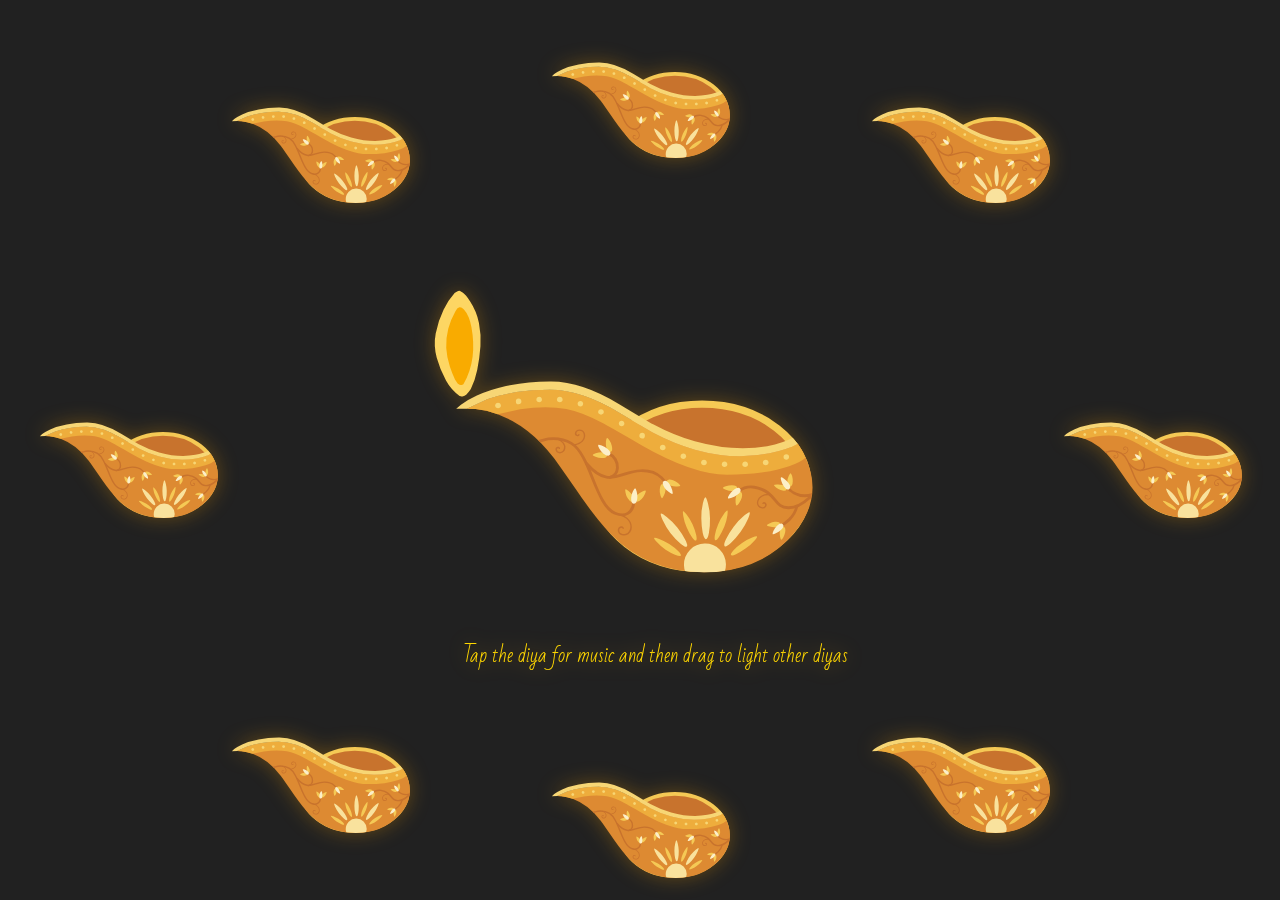
<file: index.html>
<!DOCTYPE html>
<html lang="en">

<head>
    <meta charset="UTF-8">
    <meta name="viewport" content="width=device-width, 20itial-scale=1.0">
    <title>Diwali</title>
    <link rel="stylesheet" href="style.css">
</head>

<body>
    <div class="scene">
        <div class="city">
            <div class="row">
                <div class="house">
                    <img class="dynamicImages" src="./Assets/unlit_diya.svg" alt="img here" width="200px">
                </div>
                <div class="house">
                    <img class="dynamicImages" src="./Assets/unlit_diya.svg" alt="img here" width="200px">
                </div>
                <div class="house">
                    <img class="dynamicImages" src="./Assets/unlit_diya.svg" alt="img here" width="200px">
                </div>
            </div>
            <div class="row">
                <div class="house">
                    <img class="dynamicImages" src="./Assets/unlit_diya.svg" alt="img here" width="200px">
                </div>
                <div class="house center-diya-containe">
                    <img class="dynamicImages " id="middleDiya" src="./Assets/diya_loop_11.svg" alt="img here"
                        width="400px" draggable="true">
                    <p class="caption">Tap the diya for music and then drag to light other diyas</p>
                </div>
                <div class="house">
                    <img class="dynamicImages" src="./Assets/unlit_diya.svg" alt="img here" width="200px">
                </div>
            </div>
            <div class="row">
                <div class="house">
                    <img class="dynamicImages" src="./Assets/unlit_diya.svg" alt="img here" width="200px">
                </div>
                <div class="house">
                    <img class="dynamicImages" src="./Assets/unlit_diya.svg" alt="img here" width="200px">
                </div>
                <div class="house">
                    <img class="dynamicImages" src="./Assets/unlit_diya.svg" alt="img here" width="200px">
                </div>
            </div>
        </div>
        <canvas id="Canvas"></canvas>
        <div class="zoom-wrapper">
            <div class="main">
                <h2>
                    <span style="--i: 1">H</span>
                    <span style="--i: 2">a</span>
                    <span style="--i: 3">p</span>
                    <span style="--i: 4">p</span>
                    <span style="--i: 5">y</span>
                    <span style="--i: 6; margin-left: 5vw">D</span>
                    <span style="--i: 7">i</span>
                    <span style="--i: 8">w</span>
                    <span style="--i: 9">a</span>
                    <span style="--i: 10">l</span>
                    <span style="--i: 11">i</span>
                </h2>
                <p class="Message">May this Diwali come up with beautiful beginnings, fresh hopes and bright days</p>
                <div class="container">
                    <ul class="fireworks">
                        <li><span></span></li>
                        <li><span></span></li>
                        <li><span></span></li>
                        <li><span></span></li>
                        <li><span></span></li>
                        <li><span></span></li>
                    </ul>
                </div>
                <div class="optimus">
                    <div class="flowerPot">
                        <div class="fire-container spark"></div>
                        <img src="./Assets/image 2.png" alt="">
                    </div>
                    <h3>Optimus Family💓</h3>
                    <div class="flowerPot">
                        <div class="fire-container spark"></div>
                        <img src="./Assets/image 2.png" alt="">
                    </div>
                    <!-- <div><h2>hello</h2></div> -->
                </div>
            </div>

        </div>
        <script src="script.js"></script>
</body>

</html>
</file>
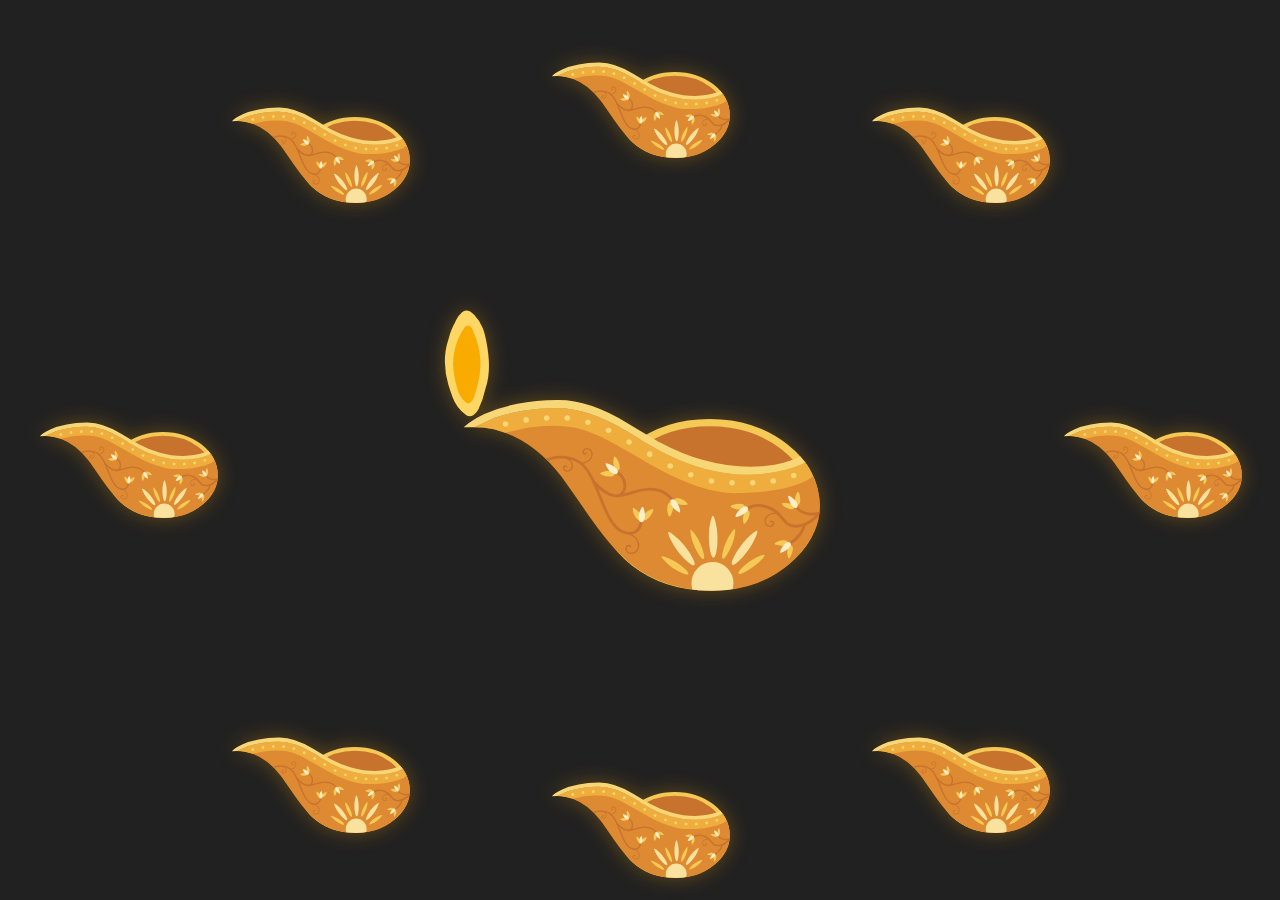
<file: src/index.html>
<!DOCTYPE html>
<html lang="en">

<head>
    <meta charset="UTF-8">
    <meta name="viewport" content="width=device-width, 20itial-scale=1.0">
    <title>Diwali</title>
    <link rel="stylesheet" href="style.css">
</head>

<body>
    <div class="scene">
        <div class="city">
            <div class="row">
                <div class="house">
                    <img class="dynamicImages" src="../Assets/unlit_diya.svg" alt="img here" width="200px">
                </div>
                <div class="house">
                    <img class="dynamicImages" src="../Assets/unlit_diya.svg" alt="img here" width="200px">
                </div>
                <div class="house">
                    <img class="dynamicImages" src="../Assets/unlit_diya.svg" alt="img here" width="200px">
                </div>
            </div>
            <div class="row">
                <div class="house">
                    <img class="dynamicImages" src="../Assets/unlit_diya.svg" alt="img here" width="200px">
                </div>
                <div class="house">
                    <img class="dynamicImages " id="middleDiya" src="../Assets/diya_loop_11.svg" alt="img here" width="400px" draggable="true">
                </div>
                <div class="house">
                    <img class="dynamicImages" src="../Assets/unlit_diya.svg" alt="img here" width="200px">
                </div>
            </div>
            <div class="row">
                <div class="house">
                    <img class="dynamicImages" src="../Assets/unlit_diya.svg" alt="img here" width="200px">
                </div>
                <div class="house">
                    <img class="dynamicImages" src="../Assets/unlit_diya.svg" alt="img here" width="200px">
                </div>
                <div class="house">
                    <img class="dynamicImages" src="../Assets/unlit_diya.svg" alt="img here" width="200px">
                </div>
            </div>
        </div>

        <div class="zoom-wrapper">
            <div class="main">
                <h2>
                    <span style="--i: 1">H</span>
                    <span style="--i: 2">a</span>
                    <span style="--i: 3">p</span>
                    <span style="--i: 4">p</span>
                    <span style="--i: 5">y</span>
                    <span style="--i: 6; margin-left: 5vw">D</span>
                    <span style="--i: 7">i</span>
                    <span style="--i: 8">w</span>
                    <span style="--i: 9">a</span>
                    <span style="--i: 10">l</span>
                    <span style="--i: 11">i</span>
                </h2>
                <div class="container">
                    <ul class="fireworks">
                        <li><span></span></li>
                        <li><span></span></li>
                        <li><span></span></li>
                        <li><span></span></li>
                        <li><span></span></li>
                        <li><span></span></li>
                    </ul>
                </div>
            </div>
        </div>

        <script src="script.js"></script>
</body>

</html>
</file>
<file: style.css>
@import url(https://fonts.googleapis.com/css?family=Bad+Script|Lato:400,700);




* {
    margin: 0;
    padding: 0;
    box-sizing: border-box;
    /* overflow: hidden; */
}

canvas {
  display: none;
  position: absolute;
  top: 0;
  left: 0;
  width: 100%;
  height: 100%;
  z-index: 0;
}

.scene {
    width: 100vw;
    height: 100vh;
    background: #212121;
    position: relative;
    overflow: hidden;
}

.city {
    width: 100%;
    height: 100%;
    position: relative;
    display: flex;
    justify-content: center;
    align-items: center;
    overflow: hidden;
}


.house {
    position: absolute;
}

.row:nth-child(1) .house:nth-child(1) {
    top: 15%;
    left: 25%;
    transform: translate(-50%, -50%);
}

.row:nth-child(1) .house:nth-child(2) {
    top: 10%;
    left: 50%;
    transform: translate(-50%, -50%);
}

.row:nth-child(1) .house:nth-child(3) {
    top: 15%;
    right: 25%;
    transform: translate(50%, -50%);
}

.row:nth-child(2) .house:nth-child(1) {
    top: 50%;
    left: 10%;
    transform: translate(-50%, -50%);
}

.row:nth-child(2) .house:nth-child(2) {
    top: 50%;
    left: 50%;
    transform: translate(-50%, -50%);
}

.row:nth-child(2) .house:nth-child(3) {
    top: 50%;
    right: 10%;
    transform: translate(50%, -50%);
}

.row:nth-child(3) .house:nth-child(1) {
    bottom: 15%;
    left: 25%;
    transform: translate(-50%, 50%);
}

.row:nth-child(3) .house:nth-child(2) {
    bottom: 10%;
    left: 50%;
    transform: translate(-50%, 50%);
}

.row:nth-child(3) .house:nth-child(3) {
    bottom: 15%;
    right: 25%;
    transform: translate(50%, 50%);
}

.dynamicImages, .caption {
    position: relative;
    transform: scale(1);
    filter: drop-shadow(0 0 10px rgba(255, 165, 0, 0.3));
    transition: all 0.8s ease-in-out;
    animation: float 5s ease-in-out infinite;
}
.center-diya-container {
  display: flex;
  flex-direction: column;
  align-items: center;
  position: relative;
}

.caption {
  /*margin-top: px; /* Adjust spacing between diya and text */
  font-size: 1.2em;
  color: #FFD700; /* Festive gold color */
  text-align: center;
  margin-left: 30px;
}

.dynamicImages:hover {
    transform: scale(1.1);
    filter: drop-shadow(0 0 20px rgba(255, 165, 0, 0.8));
    z-index: 1;
}

@keyframes float {
    0% {
        transform: translateY(0);
    }

    50% {
        transform: translateY(-15px);
    }

    100% {
        transform: translateY(0);
    }
}

@media (max-width: 768px) {
    .dynamicImages {
        width: 100px !important;
        height: auto;
    }


    .row:nth-child(2) .house:nth-child(1) {
        left: 5%;
    }

    .row:nth-child(2) .house:nth-child(3) {
        right: 5%;
    }

    .row:nth-child(1) .house:nth-child(1),
    .row:nth-child(3) .house:nth-child(1) {
        left: 25%;
    }

    .row:nth-child(1) .house:nth-child(3),
    .row:nth-child(3) .house:nth-child(3) {
        right: 25%;
    }
}

@media (max-width: 200px) {
    .dynamicImages {
        width: 60px !important;
    }


    .row:nth-child(2) .house:nth-child(1) {
        left: 2%;
    }

    .row:nth-child(2) .house:nth-child(3) {
        right: 2%;
    }

    .row:nth-child(1) .house:nth-child(1),
    .row:nth-child(3) .house:nth-child(1) {
        left: 20%;
    }

    .row:nth-child(1) .house:nth-child(3),
    .row:nth-child(3) .house:nth-child(3) {
        right: 20%;
    }
}

.zoom-overlay {
    width: 100%;
    height: 100%;
    background-color: rgba(255, 165, 0, 0.3);
}

.main {
    display: none; 
  }
  
  .zoomed-in {
    display: block;
    text-align: center;
    background-color: red;
  }
  
  .zoomed-in h2 {
    color: transparent;
    font-size: 15vw;
  }
  
  .zoomed-in h2 span {
    animation: animate 3s linear infinite;
    animation-delay: calc(0.1s * var(--i));
  }
  
  .zoomed-in footer {
    margin-top: 4vh;
    color: white;
    text-align: right;
    font-size: 3vw;
  }
  
  @media screen and (max-width: 1000px) {
    .zoomed-in body {
      align-items: center;
    }
  }
 




* {
  margin: 0;
  padding: 0;
  box-sizing: border-box;
  font-family: "Bad Script", cursive;
}

body {
  font-family: "Sacramento", cursive;
  display: flex;
  flex-direction: column;
  align-items: center;
  min-height: 100vh;
  background: #212121;
  color: #ffffff;
}

.main {
  display: flex;
  flex-direction: column;
  align-items: center;
  justify-content: center;
  min-height: 60vh;
}

h2 {
  display: flex;
  font-size: 15vw;
}

h2 span {
  color: transparent;
  animation: animate 3s linear infinite;
  animation-delay: calc(0.1s * var(--i));
}

.container {
  width: 100%;
  max-width: 800px;
  text-align: center;
  margin-top: 8vh;
  padding: 20px;
}

.fireworks {
  list-style-type: none;
  padding: 0;
  display: flex;
  justify-content: center;
  gap: 80px;
  flex-wrap: wrap;
}

.fireworks li {
  height: 50px;
  width: 50px;
  border-radius: 500px;
  position: relative;
  background-color: #8D6E63;
  box-shadow: 0px 2px 5px rgba(0, 0, 0, 0.5);
}

.fireworks li::before,
.fireworks li::after {
  content: "";
  position: absolute;
  height: 100%;
  width: 100%;
  background-color: #000;
  border-radius: 500px;
  top: -40%;
}

.fireworks li::before {
  left: -30%;
}

.fireworks li::after {
  right: -30%;
}

.fireworks li span {
  display: inline-block;
  height: 20px;
  width: 20px;
  position: absolute;
  left: 0;
  right: 0;
  margin: auto;
  z-index: 1;
  border-bottom-left-radius: 50px;
  border-bottom-right-radius: 50px;
  border-top-right-radius: 50px;
  transform: rotate(45deg);
  animation: fire 0.3s ease infinite;
}

.fireworks li:nth-child(1) span { animation-delay: 0.5s; }
.fireworks li:nth-child(2) span { animation-delay: 1s; }
.fireworks li:nth-child(3) span { animation-delay: 1.5s; }
.fireworks li:nth-child(4) span { animation-delay: 2s; }
.fireworks li:nth-child(5) span { animation-delay: 2.5s; }
.fireworks li:nth-child(6) span { animation-delay: 3s; }

@keyframes animate {
  0% {
    color: #fff;
    filter: blur(2px) hue-rotate(0deg);
    text-shadow: 0 0 10px #00b3ff,
                 0 0 20px #00b3ff,
                 0 0 40px #00b3ff,
                 0 0 80px #00b3ff;
  }
  30%, 70% {
    color: #fff;
    filter: blur(2px) hue-rotate(360deg);
    text-shadow: 0 0 10px #00b3ff,
                 0 0 20px #00b3ff,
                 0 0 40px #00b3ff;
  }
  100% {
    color: transparent;
    box-shadow: none;
    filter: blur(2px) hue-rotate(0deg);
  }
}

@keyframes fire {
  0%, 100% {
    transform: rotate(55deg);
    width: 20px;
    background: linear-gradient(90deg, orange, orangered);
  }
  50% {
    transform: rotate(35deg);
    width: 18px;
    background: linear-gradient(90deg, orangered, orange);
  }
}

.zoom-wrapper{

    display: none;
    
}

.optimus {
    position: relative;
    display: flex;
    justify-content: space-between; 
    gap: 23rem;
    align-items: center;
    
  }

  .optimus h3 {
    color: red;
    text-align: center; 
    font-size: 5vw;
  }


.optimus img{
  width: 100px;
  margin-bottom: 1rem;
}



  @media (max-width: 768px) {
    .dynamicImages {
        width: 80px !important; /* Smaller size for images on mobile */
    }

    h2 {
        font-size: 10vw;
    }

    .fireworks li {
        height: 40px;
        width: 40px;
    }
}

.dynamicImages {
  transition: transform 0.2s ease; /* Adds smooth dragging transition */
}


/* Fade-out effect for the city scene */
.fade-out {
  animation: fadeOut .0.5s forwards; /* 2s fade-out animation */
}

@keyframes fadeOut {
  from { opacity: 1; }
  to { opacity: 0; }
}

/* Fade-in effect for the canvas and overlay */
.fade-in {
  opacity: 0; /* Start invisible */
  animation: fadeIn 0.5s forwards 0.5s; /* 2s delay, then 2s fade-in animation */
}

@keyframes fadeIn {
  from { opacity: 0; }
  to { opacity: 1; }
}

.Message {
    font-size: 1.5em;
    font-weight: bold;
    color: #f2ff00;
    text-shadow: 2px 2px 8px rgba(255, 102, 0, 0.6);
    margin: 10px 0; /* Decrease the top/bottom margin */
    animation: fadeIn 2s ease-in-out;
    position: absolute;
    top: 27rem;

}


/* FIRE POT CSS  */

.firework-container {
  width: 400px;
  height: 400px;
  position: relative;
  margin-top: 50px;
  /* z-index: 10; */
}

.spark {
  position: absolute;
  width: 3px;
  height: 3px;
  border-radius: 50%;
  background: #000000;
  transform-origin: center bottom;
  z-index: 10;
}

@keyframes glow {
  from { opacity: 0.4; }
  to { opacity: 0.6; }
}

/* .firework-container */

.flowerPot{
  position: relative;
  bottom: -3rem;
}@import url(https://fonts.googleapis.com/css?family=Bad+Script|Lato:400,700);




* {
    margin: 0;
    padding: 0;
    box-sizing: border-box;
    /* overflow: hidden; */
}

canvas {
  display: none;
  position: absolute;
  top: 0;
  left: 0;
  width: 100%;
  height: 100%;
  z-index: 0;
}

.scene {
    width: 100vw;
    height: 100vh;
    background: #212121;
    position: relative;
    overflow: hidden;
}

.city {
    width: 100%;
    height: 100%;
    position: relative;
    display: flex;
    justify-content: center;
    align-items: center;
    overflow: hidden;
}


.house {
    position: absolute;
}

.row:nth-child(1) .house:nth-child(1) {
    top: 15%;
    left: 25%;
    transform: translate(-50%, -50%);
}

.row:nth-child(1) .house:nth-child(2) {
    top: 10%;
    left: 50%;
    transform: translate(-50%, -50%);
}

.row:nth-child(1) .house:nth-child(3) {
    top: 15%;
    right: 25%;
    transform: translate(50%, -50%);
}

.row:nth-child(2) .house:nth-child(1) {
    top: 50%;
    left: 10%;
    transform: translate(-50%, -50%);
}

.row:nth-child(2) .house:nth-child(2) {
    top: 50%;
    left: 50%;
    transform: translate(-50%, -50%);
}

.row:nth-child(2) .house:nth-child(3) {
    top: 50%;
    right: 10%;
    transform: translate(50%, -50%);
}

.row:nth-child(3) .house:nth-child(1) {
    bottom: 15%;
    left: 25%;
    transform: translate(-50%, 50%);
}

.row:nth-child(3) .house:nth-child(2) {
    bottom: 10%;
    left: 50%;
    transform: translate(-50%, 50%);
}

.row:nth-child(3) .house:nth-child(3) {
    bottom: 15%;
    right: 25%;
    transform: translate(50%, 50%);
}

.dynamicImages, .caption {
    position: relative;
    transform: scale(1);
    filter: drop-shadow(0 0 10px rgba(255, 165, 0, 0.3));
    transition: all 0.8s ease-in-out;
    animation: float 5s ease-in-out infinite;
}
.center-diya-container {
  display: flex;
  flex-direction: column;
  align-items: center;
  position: relative;
}

.caption {
  /*margin-top: px; /* Adjust spacing between diya and text */
  font-size: 1.2em;
  color: #FFD700; /* Festive gold color */
  text-align: center;
  margin-left: 30px;
}

.dynamicImages:hover {
    transform: scale(1.1);
    filter: drop-shadow(0 0 20px rgba(255, 165, 0, 0.8));
    z-index: 1;
}

@keyframes float {
    0% {
        transform: translateY(0);
    }

    50% {
        transform: translateY(-15px);
    }

    100% {
        transform: translateY(0);
    }
}

@media (max-width: 768px) {
    .dynamicImages {
        width: 100px !important;
        height: auto;
    }


    .row:nth-child(2) .house:nth-child(1) {
        left: 5%;
    }

    .row:nth-child(2) .house:nth-child(3) {
        right: 5%;
    }

    .row:nth-child(1) .house:nth-child(1),
    .row:nth-child(3) .house:nth-child(1) {
        left: 25%;
    }

    .row:nth-child(1) .house:nth-child(3),
    .row:nth-child(3) .house:nth-child(3) {
        right: 25%;
    }
}

@media (max-width: 200px) {
    .dynamicImages {
        width: 60px !important;
    }


    .row:nth-child(2) .house:nth-child(1) {
        left: 2%;
    }

    .row:nth-child(2) .house:nth-child(3) {
        right: 2%;
    }

    .row:nth-child(1) .house:nth-child(1),
    .row:nth-child(3) .house:nth-child(1) {
        left: 20%;
    }

    .row:nth-child(1) .house:nth-child(3),
    .row:nth-child(3) .house:nth-child(3) {
        right: 20%;
    }
}

.zoom-overlay {
    width: 100%;
    height: 100%;
    background-color: rgba(255, 165, 0, 0.3);
}

.main {
    display: none; 
  }
  
  .zoomed-in {
    display: block;
    text-align: center;
    background-color: red;
  }
  
  .zoomed-in h2 {
    color: transparent;
    font-size: 15vw;
  }
  
  .zoomed-in h2 span {
    animation: animate 3s linear infinite;
    animation-delay: calc(0.1s * var(--i));
  }
  
  .zoomed-in footer {
    margin-top: 4vh;
    color: white;
    text-align: right;
    font-size: 3vw;
  }
  
  @media screen and (max-width: 1000px) {
    .zoomed-in body {
      align-items: center;
    }
  }
 




* {
  margin: 0;
  padding: 0;
  box-sizing: border-box;
  font-family: "Bad Script", cursive;
}

body {
  font-family: "Sacramento", cursive;
  display: flex;
  flex-direction: column;
  align-items: center;
  min-height: 100vh;
  background: #212121;
  color: #ffffff;
}

.main {
  display: flex;
  flex-direction: column;
  align-items: center;
  justify-content: center;
  min-height: 60vh;
}

h2 {
  display: flex;
  font-size: 15vw;
}

h2 span {
  color: transparent;
  animation: animate 3s linear infinite;
  animation-delay: calc(0.1s * var(--i));
}

.container {
  width: 100%;
  max-width: 800px;
  text-align: center;
  margin-top: 8vh;
  padding: 20px;
}

.fireworks {
  list-style-type: none;
  padding: 0;
  display: flex;
  justify-content: center;
  gap: 80px;
  flex-wrap: wrap;
}

.fireworks li {
  height: 50px;
  width: 50px;
  border-radius: 500px;
  position: relative;
  background-color: #8D6E63;
  box-shadow: 0px 2px 5px rgba(0, 0, 0, 0.5);
}

.fireworks li::before,
.fireworks li::after {
  content: "";
  position: absolute;
  height: 100%;
  width: 100%;
  background-color: #000;
  border-radius: 500px;
  top: -40%;
}

.fireworks li::before {
  left: -30%;
}

.fireworks li::after {
  right: -30%;
}

.fireworks li span {
  display: inline-block;
  height: 20px;
  width: 20px;
  position: absolute;
  left: 0;
  right: 0;
  margin: auto;
  z-index: 1;
  border-bottom-left-radius: 50px;
  border-bottom-right-radius: 50px;
  border-top-right-radius: 50px;
  transform: rotate(45deg);
  animation: fire 0.3s ease infinite;
}

.fireworks li:nth-child(1) span { animation-delay: 0.5s; }
.fireworks li:nth-child(2) span { animation-delay: 1s; }
.fireworks li:nth-child(3) span { animation-delay: 1.5s; }
.fireworks li:nth-child(4) span { animation-delay: 2s; }
.fireworks li:nth-child(5) span { animation-delay: 2.5s; }
.fireworks li:nth-child(6) span { animation-delay: 3s; }

@keyframes animate {
  0% {
    color: #fff;
    filter: blur(2px) hue-rotate(0deg);
    text-shadow: 0 0 10px #00b3ff,
                 0 0 20px #00b3ff,
                 0 0 40px #00b3ff,
                 0 0 80px #00b3ff;
  }
  30%, 70% {
    color: #fff;
    filter: blur(2px) hue-rotate(360deg);
    text-shadow: 0 0 10px #00b3ff,
                 0 0 20px #00b3ff,
                 0 0 40px #00b3ff;
  }
  100% {
    color: transparent;
    box-shadow: none;
    filter: blur(2px) hue-rotate(0deg);
  }
}

@keyframes fire {
  0%, 100% {
    transform: rotate(55deg);
    width: 20px;
    background: linear-gradient(90deg, orange, orangered);
  }
  50% {
    transform: rotate(35deg);
    width: 18px;
    background: linear-gradient(90deg, orangered, orange);
  }
}

.zoom-wrapper{

    display: none;
    
}

.optimus {
    position: relative;
    display: flex;
    justify-content: space-between; 
    gap: 23rem;
    align-items: center;
    
  }

  .optimus h3 {
    color: red;
    text-align: center; 
    font-size: 5vw;
  }


.optimus img{
  width: 100px;
  margin-bottom: 1rem;
}



  @media (max-width: 768px) {
    .dynamicImages {
        width: 80px !important; /* Smaller size for images on mobile */
    }

    h2 {
        font-size: 10vw;
    }

    .fireworks li {
        height: 40px;
        width: 40px;
    }
}

.dynamicImages {
  transition: transform 0.2s ease; /* Adds smooth dragging transition */
}


/* Fade-out effect for the city scene */
.fade-out {
  animation: fadeOut .0.5s forwards; /* 2s fade-out animation */
}

@keyframes fadeOut {
  from { opacity: 1; }
  to { opacity: 0; }
}

/* Fade-in effect for the canvas and overlay */
.fade-in {
  opacity: 0; /* Start invisible */
  animation: fadeIn 0.5s forwards 0.5s; /* 2s delay, then 2s fade-in animation */
}

@keyframes fadeIn {
  from { opacity: 0; }
  to { opacity: 1; }
}

.Message {
    font-size: 1.5em;
    font-weight: bold;
    color: #f2ff00;
    text-shadow: 2px 2px 8px rgba(255, 102, 0, 0.6);
    margin: 10px 0; /* Decrease the top/bottom margin */
    animation: fadeIn 2s ease-in-out;
    position: absolute;
    top: 27rem;

}


/* FIRE POT CSS  */

.firework-container {
  width: 400px;
  height: 400px;
  position: relative;
  margin-top: 50px;
  /* z-index: 10; */
}

.spark {
  position: absolute;
  width: 3px;
  height: 3px;
  border-radius: 50%;
  background: #000000;
  transform-origin: center bottom;
  z-index: 10;
}

@keyframes glow {
  from { opacity: 0.4; }
  to { opacity: 0.6; }
}

/* .firework-container */

.flowerPot{
  position: relative;
  bottom: -3rem;
}
</file>
<file: src/style.css>
@import url(https://fonts.googleapis.com/css?family=Bad+Script|Lato:400,700);




* {
    margin: 0;
    padding: 0;
    box-sizing: border-box;
    /* overflow: hidden; */
}

.scene {
    width: 100vw;
    height: 100vh;
    background: #212121;
    position: relative;
    /* overflow: hidden; */
}

.city {
    width: 100%;
    height: 100%;
    position: relative;
    display: flex;
    justify-content: center;
    align-items: center;
    overflow: hidden;
}


.house {
    position: absolute;
}

.row:nth-child(1) .house:nth-child(1) {
    top: 15%;
    left: 25%;
    transform: translate(-50%, -50%);
}

.row:nth-child(1) .house:nth-child(2) {
    top: 10%;
    left: 50%;
    transform: translate(-50%, -50%);
}

.row:nth-child(1) .house:nth-child(3) {
    top: 15%;
    right: 25%;
    transform: translate(50%, -50%);
}

.row:nth-child(2) .house:nth-child(1) {
    top: 50%;
    left: 10%;
    transform: translate(-50%, -50%);
}

.row:nth-child(2) .house:nth-child(2) {
    top: 50%;
    left: 50%;
    transform: translate(-50%, -50%);
}

.row:nth-child(2) .house:nth-child(3) {
    top: 50%;
    right: 10%;
    transform: translate(50%, -50%);
}

.row:nth-child(3) .house:nth-child(1) {
    bottom: 15%;
    left: 25%;
    transform: translate(-50%, 50%);
}

.row:nth-child(3) .house:nth-child(2) {
    bottom: 10%;
    left: 50%;
    transform: translate(-50%, 50%);
}

.row:nth-child(3) .house:nth-child(3) {
    bottom: 15%;
    right: 25%;
    transform: translate(50%, 50%);
}

.dynamicImages {
    position: relative;
    transform: scale(1);
    filter: drop-shadow(0 0 10px rgba(255, 165, 0, 0.3));
    transition: all 0.8s ease-in-out;
    animation: float 5s ease-in-out infinite;
}

.dynamicImages:hover {
    transform: scale(1.1);
    filter: drop-shadow(0 0 20px rgba(255, 165, 0, 0.8));
    z-index: 1;
}

@keyframes float {
    0% {
        transform: translateY(0);
    }

    50% {
        transform: translateY(-15px);
    }

    100% {
        transform: translateY(0);
    }
}

@media (max-width: 768px) {
    .dynamicImages {
        width: 100px !important;
        height: auto;
    }


    .row:nth-child(2) .house:nth-child(1) {
        left: 5%;
    }

    .row:nth-child(2) .house:nth-child(3) {
        right: 5%;
    }

    .row:nth-child(1) .house:nth-child(1),
    .row:nth-child(3) .house:nth-child(1) {
        left: 25%;
    }

    .row:nth-child(1) .house:nth-child(3),
    .row:nth-child(3) .house:nth-child(3) {
        right: 25%;
    }
}

@media (max-width: 200px) {
    .dynamicImages {
        width: 60px !important;
    }


    .row:nth-child(2) .house:nth-child(1) {
        left: 2%;
    }

    .row:nth-child(2) .house:nth-child(3) {
        right: 2%;
    }

    .row:nth-child(1) .house:nth-child(1),
    .row:nth-child(3) .house:nth-child(1) {
        left: 20%;
    }

    .row:nth-child(1) .house:nth-child(3),
    .row:nth-child(3) .house:nth-child(3) {
        right: 20%;
    }
}

.zoom-overlay {
    width: 100%;
    height: 100%;
    background-color: rgba(255, 165, 0, 0.3);
}

.main {
    display: none; 
  }
  
  .zoomed-in {
    display: block;
    text-align: center;
    background-color: red;
  }
  
  .zoomed-in h2 {
    color: transparent;
    font-size: 15vw;
  }
  
  .zoomed-in h2 span {
    animation: animate 3s linear infinite;
    animation-delay: calc(0.1s * var(--i));
  }
  
  .zoomed-in footer {
    margin-top: 4vh;
    color: white;
    text-align: right;
    font-size: 3vw;
  }
  
  @media screen and (max-width: 1000px) {
    .zoomed-in body {
      align-items: center;
    }
  }
 




* {
  margin: 0;
  padding: 0;
  box-sizing: border-box;
  font-family: "Bad Script", cursive;
}

body {
  font-family: "Sacramento", cursive;
  display: flex;
  flex-direction: column;
  align-items: center;
  min-height: 100vh;
  background: #212121;
  color: #ffffff;
}

.main {
  display: flex;
  flex-direction: column;
  align-items: center;
  justify-content: center;
  min-height: 60vh;
}

h2 {
  display: flex;
  font-size: 15vw;
}

h2 span {
  color: transparent;
  animation: animate 3s linear infinite;
  animation-delay: calc(0.1s * var(--i));
}

.container {
  width: 100%;
  max-width: 800px;
  text-align: center;
  margin-top: 8vh;
  padding: 20px;
}

.fireworks {
  list-style-type: none;
  padding: 0;
  display: flex;
  justify-content: center;
  gap: 80px;
  flex-wrap: wrap;
}

.fireworks li {
  height: 50px;
  width: 50px;
  border-radius: 500px;
  position: relative;
  background-color: #8D6E63;
  box-shadow: 0px 2px 5px rgba(0, 0, 0, 0.5);
}

.fireworks li::before,
.fireworks li::after {
  content: "";
  position: absolute;
  height: 100%;
  width: 100%;
  background-color: #212121;
  border-radius: 500px;
  top: -40%;
}

.fireworks li::before {
  left: -30%;
}

.fireworks li::after {
  right: -30%;
}

.fireworks li span {
  display: inline-block;
  height: 20px;
  width: 20px;
  position: absolute;
  left: 0;
  right: 0;
  margin: auto;
  z-index: 1;
  border-bottom-left-radius: 50px;
  border-bottom-right-radius: 50px;
  border-top-right-radius: 50px;
  transform: rotate(45deg);
  animation: fire 0.3s ease infinite;
}

.fireworks li:nth-child(1) span { animation-delay: 0.5s; }
.fireworks li:nth-child(2) span { animation-delay: 1s; }
.fireworks li:nth-child(3) span { animation-delay: 1.5s; }
.fireworks li:nth-child(4) span { animation-delay: 2s; }
.fireworks li:nth-child(5) span { animation-delay: 2.5s; }
.fireworks li:nth-child(6) span { animation-delay: 3s; }

@keyframes animate {
  0% {
    color: #fff;
    filter: blur(2px) hue-rotate(0deg);
    text-shadow: 0 0 10px #00b3ff,
                 0 0 20px #00b3ff,
                 0 0 40px #00b3ff,
                 0 0 80px #00b3ff;
  }
  30%, 70% {
    color: #fff;
    filter: blur(2px) hue-rotate(360deg);
    text-shadow: 0 0 10px #00b3ff,
                 0 0 20px #00b3ff,
                 0 0 40px #00b3ff;
  }
  100% {
    color: transparent;
    box-shadow: none;
    filter: blur(2px) hue-rotate(0deg);
  }
}

@keyframes fire {
  0%, 100% {
    transform: rotate(55deg);
    width: 20px;
    background: linear-gradient(90deg, orange, orangered);
  }
  50% {
    transform: rotate(35deg);
    width: 18px;
    background: linear-gradient(90deg, orangered, orange);
  }
}

.zoom-wrapper{
    display: none;
}
</file>
